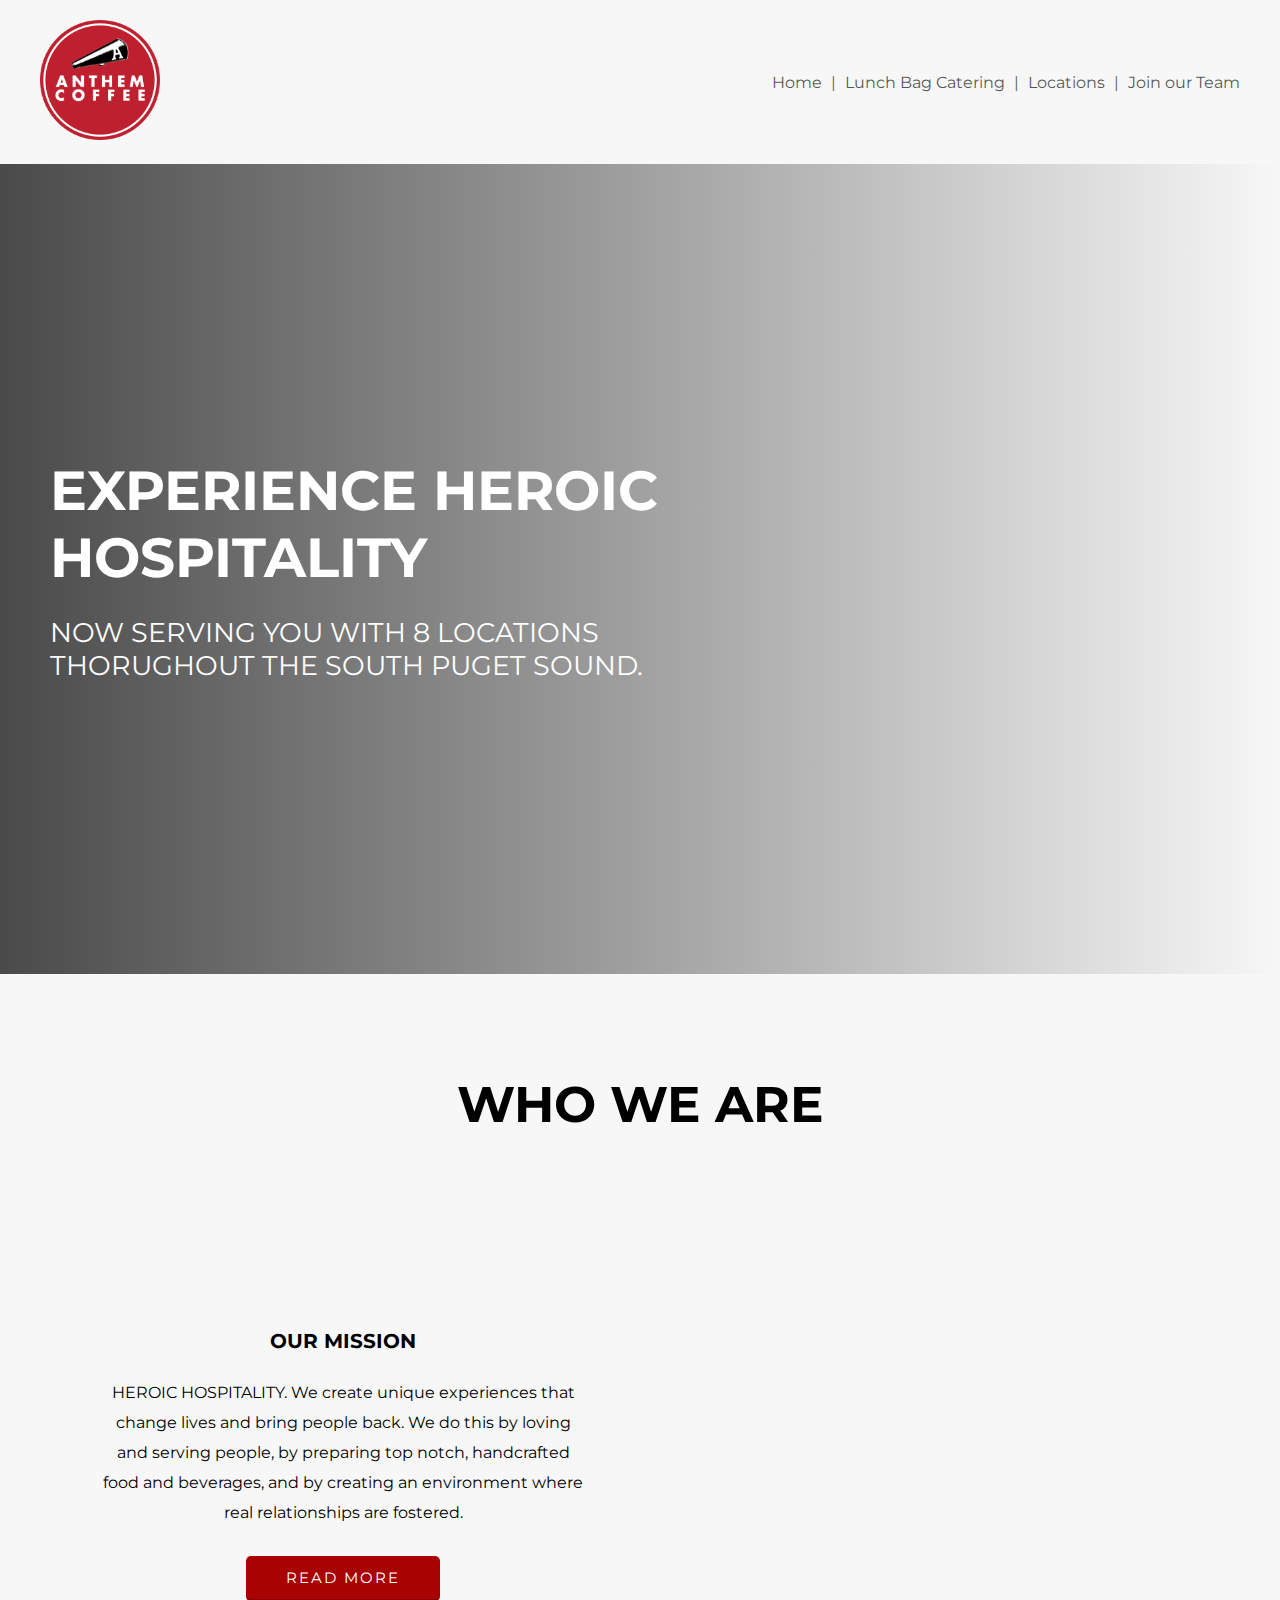
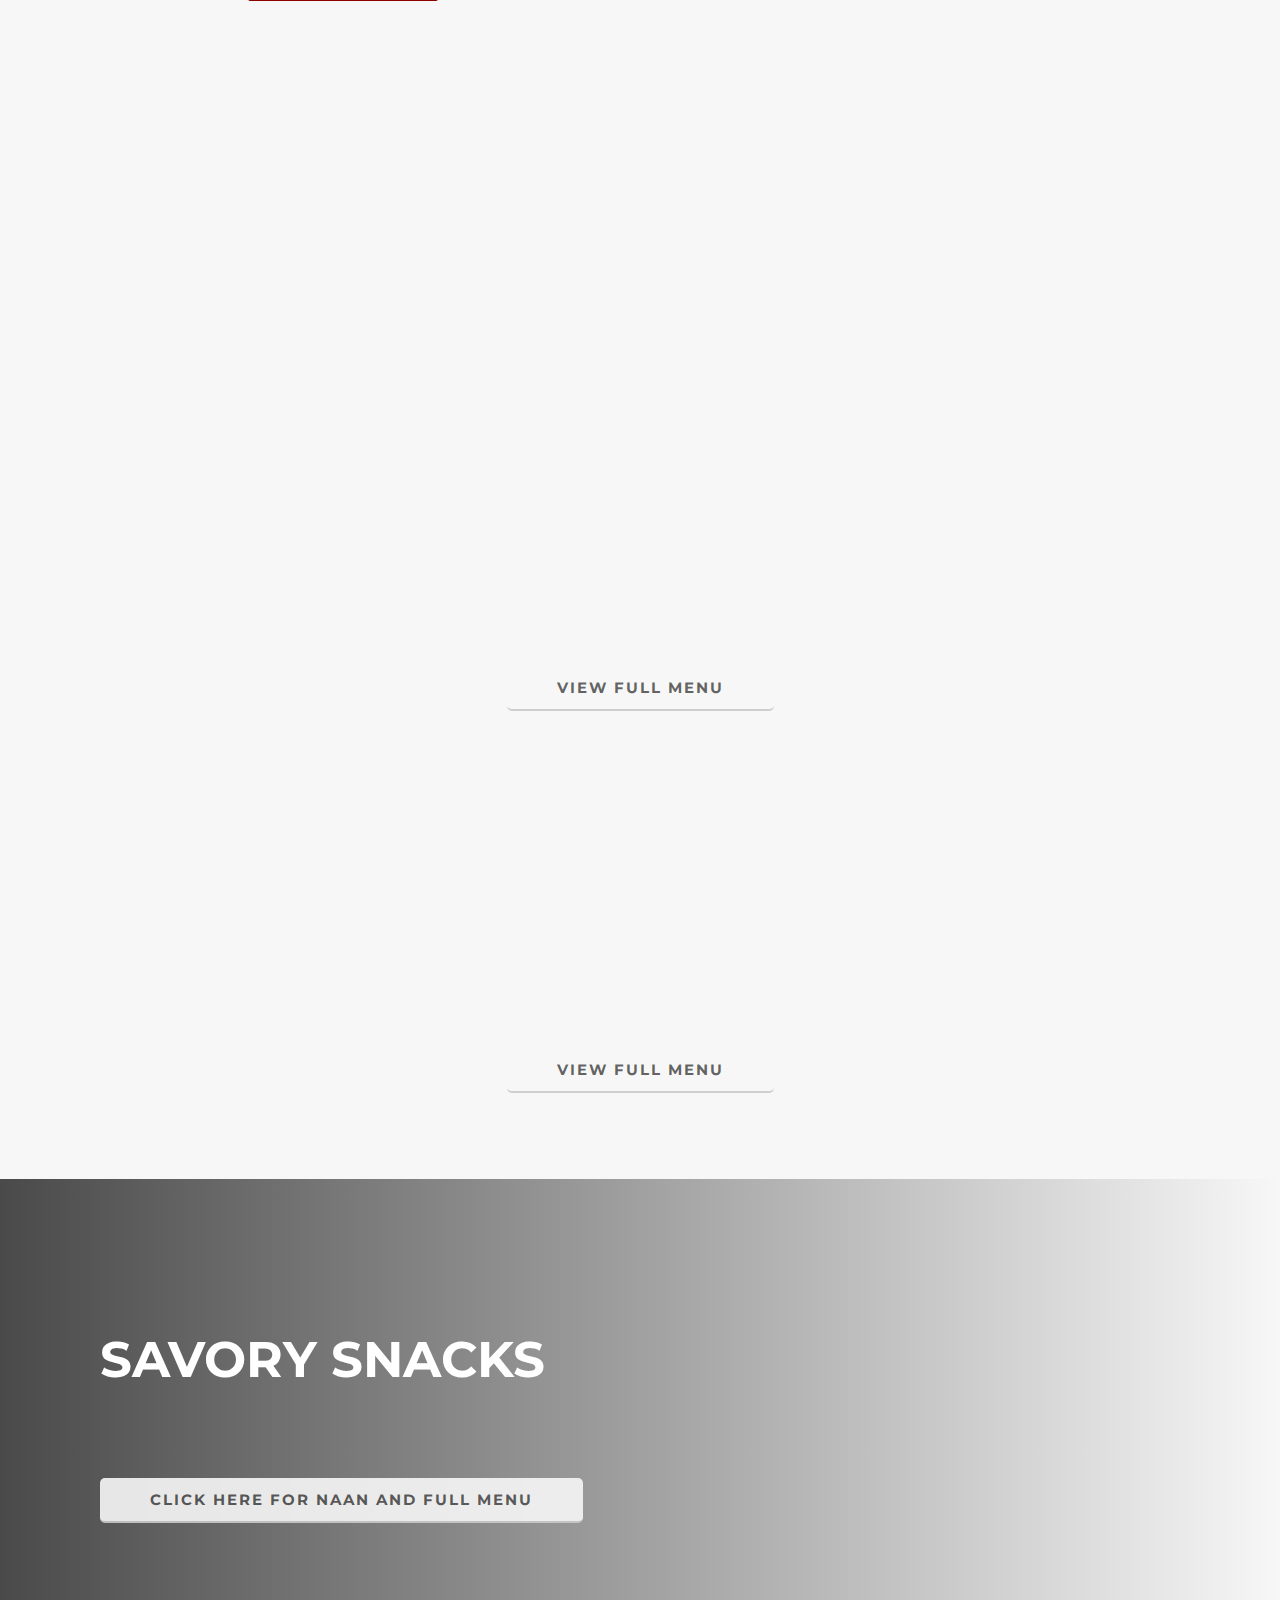
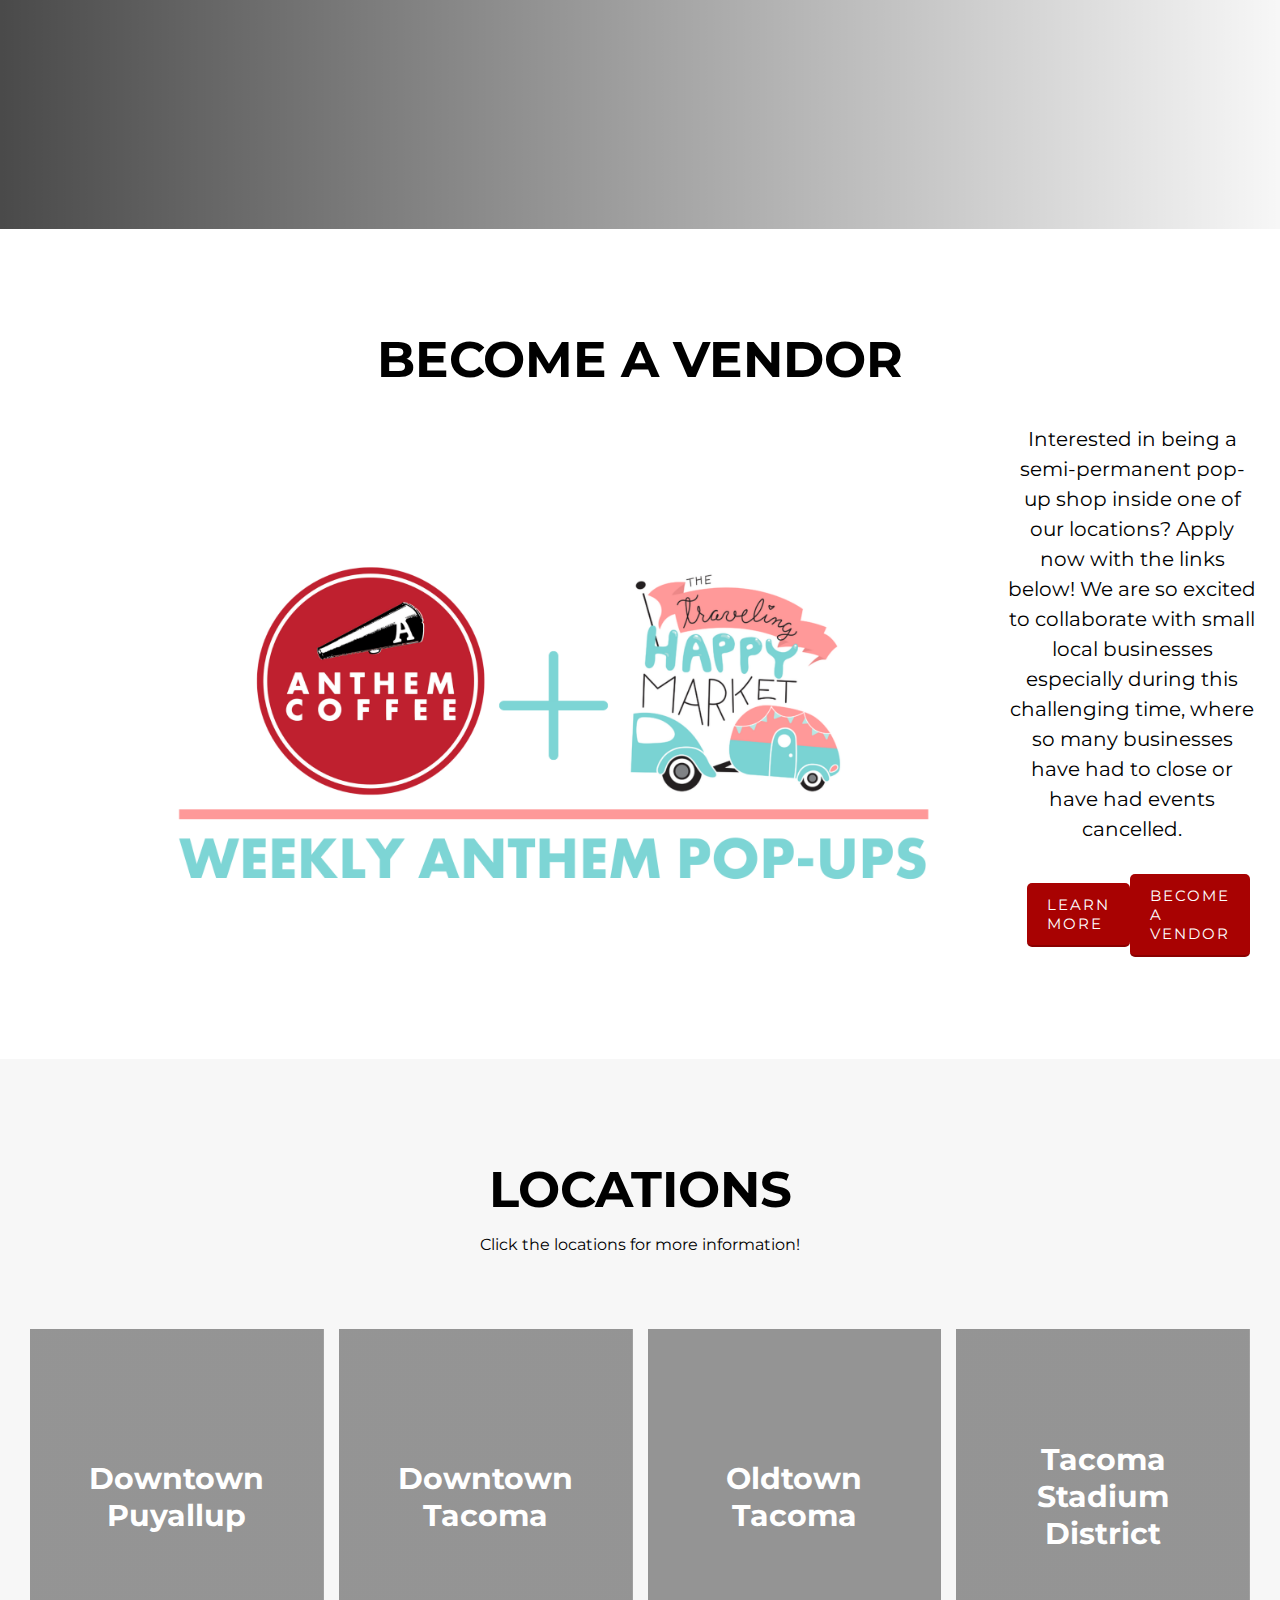
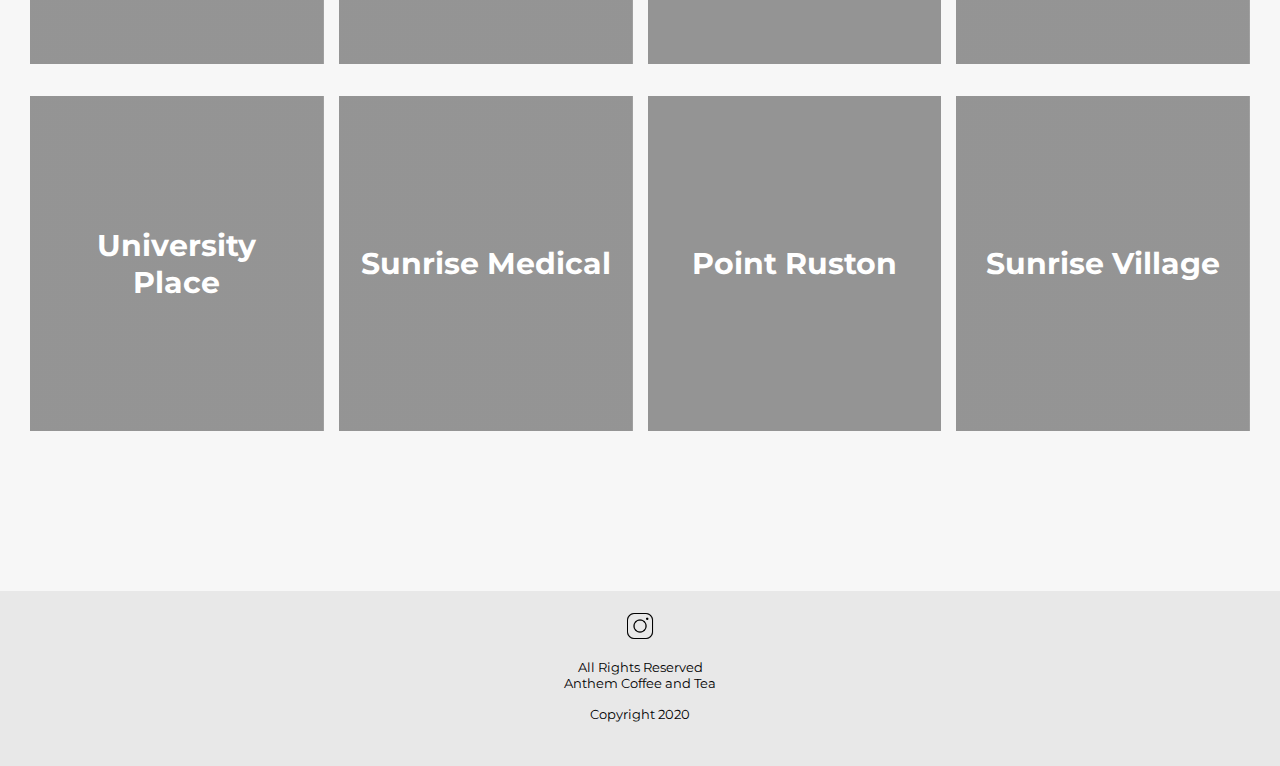
<file: index.html>
<!DOCTYPE html>
<html>
    <head>
        <title>Anthem Redesign</title>
        <link rel="stylesheet" type="text/css" href="style.css" />
        <link href="https://fonts.googleapis.com/css2?family=Montserrat:wght@400;700;900&display=swap" rel="stylesheet">
        <meta name="viewport" content="width=device-width, initial-scale=1.0;">
    </head>
    <body>
        <section class="heading">
            <a href="#"><img class="logo" src="images/ANTHEM+LOGO.png" alt="Anthem Logo"></a>
            <div class="navbar">
                <a class="navlink" href="#">Home <span class="navDiv">|</span></a>
                <a class="navlink" href="https://myanthemcoffee.com/lunch-bag-catering">Lunch Bag Catering <span class="navDiv">|</span></a>
                <a class="navlink" href="https://myanthemcoffee.com/locations">Locations <span class="navDiv">|</span></a>
                <a class="navlink" href="https://myanthemcoffee.com/join-our-team">Join our Team</a>
            </div>
        </section>
        <section class="hero">
            <h1 class="heroTitle">Experience Heroic Hospitality</h1>
            <h3 class="heroSubtitle">Now serving you with 8 locations thorughout
                the south puget sound. </h3>
        </section>
        <section class="whoWeAre">
            <h2 class="sectionTitle">Who We Are</h2>
            <div class="missionFlex">
                <div class="ourMission">
                    <h3 class="missionTitle">Our Mission</h3>
                    <p class="missionText"><span class="missionUpper">Heroic Hospitality.</span>
                    We create unique experiences that change lives and bring people back.  
                    We do this by loving and serving people, by preparing top notch, 
                    handcrafted food and beverages, and by creating an environment where 
                    real relationships are fostered.</p>
                    <a class="readMore" href="#">Read More</a>
                </div>
                <iframe src="https://www.youtube.com/embed/GJEns7kr02Y" 
                frameborder="0" allow="accelerometer; autoplay; clipboard-write; encrypted-media; 
                gyroscope; picture-in-picture" allowfullscreen></iframe>
            </div>
        </section>
        <section class="drinkMenu">
            <h2 class="sectionTitle coffee">Coffee Favorites</h2>
            <div class="drinkContent">
                <div class="drinkGrid coffeeGrid">
                    <div class="drinkItem">
                        <h4 class="drinkName">Americano</h4>
                        <p class="drinkDesc">espresso + hot water</p>
                    </div>
                    <div class="drinkItem">
                        <h4 class="drinkName">Dirty Chai</h4>
                        <p class="drinkDesc">vanilla or spicy chai + espresso + steamed milk</p>
                    </div>
                    <div class="drinkItem">
                        <h4 class="drinkName">Grown-ups Chocolate Milk (marbled cold brew)</h4>
                        <p class="drinkDesc">dark + white chocolate + Paradox Cold Brew</p>
                    </div>
                    <div class="drinkItem">
                        <h4 class="drinkName">BLACK & WHITE MOCHA</h4>
                        <p class="drinkDesc">dark + white chocolate + espresso + steamed milk</p>
                    </div>
                    <div class="drinkItem">
                        <h4 class="drinkName">CARAMEL MACCHIATO</h4>
                        <p class="drinkDesc">steamed milk + vanilla marked by espresso + caramel</p>
                    </div>
                    <div class="drinkItem">
                        <h4 class="drinkName">FEATURED FRAPPE</h4>
                        <p class="drinkDesc">espresso + ice cream base + choice of flavor</p>
                    </div>
                </div>
                <a class="menuButton" src="#">View Full Menu</a>
            </div>
            <h2 class="sectionTitle espresso">Espresso Classics</h2>
            <div class="drinkContent">
                <div class="drinkGrid drinkGridEspresso">
                    <div class="drinkItem">
                        <h4 class="drinkName">AFFOGATO</h4>
                        <p class="drinkDesc">espresso poured over ice cream</p>
                    </div>
                    <div class="drinkItem">
                        <h4 class="drinkName">CON PANNA (SOLO or DOPPIO)</h4>
                        <p class="drinkDesc">single or double espresso with whipped cream</p>
                    </div>
                    <div class="drinkItem">
                        <h4 class="drinkName">SHAKARATO</h4>
                        <p class="drinkDesc">despresso + sugar + cream, shaken over ice</p>
                    </div>
                    <div class="drinkItem">
                        <h4 class="drinkName">CUBAN ESPRESSO (SOLO or DOPPIO)</h4>
                        <p class="drinkDesc">espresso extracted through brown sugar</p>
                    </div>
                    <div class="drinkItem">
                        <h4 class="drinkName">FLAT WHITE</h4>
                        <p class="drinkDesc">1/3 espresso + 2/3 milk micro foam</p>
                    </div>
                    <div class="drinkItem pushButton">
                        <h4 class="drinkName">CAPPUCCINO</h4>
                        <p class="drinkDesc">1/3 espresso + 1/3 steamed milk + 1/3 foam</p>
                    </div>
                </div>
                <a class="menuButton" src="#">View Full Menu</a>
            </div>
        </section>
        <section class="foodMenu">
            <h2 class="sectionTitle eats">Savory Snacks</h2>
            <div class="eatsButton">
                <a class="foodButton" src="https://myanthemcoffee.com/naan-pizza">Click here for Naan and Full Menu</a>
            </div>
        </section>
        <section class="vendor">
            <h2 class="sectionTitle">Become a Vendor</h2>
            <div class="vendorContent">
                <img class="vendorImage" src="images/WEEKLY+ANTHEM+POP-UPS+(1).png" alt="Anthem and Vendor Collab">
                <div class="vendorText">
                    <p class="vendorBodyText">Interested in being a semi-permanent pop-up shop inside
                        one of our locations? Apply now with the links below! We are so excited to collaborate 
                        with small local businesses especially during this challenging time, where so many businesses 
                        have had to close or have had events cancelled.
                    </p>
                    <div class="vendorButtons">
                        <a class="vButton" src="https://www.thetravelinghappymarket.com/calendar" target="_blank">Learn More</a>
                        <a class="vButton" src="https://www.thetravelinghappymarket.com/anthem-coffee-pop-up-market" target="_blank">Become a Vendor</a>
                    </div>
                </div>
            </div>
        </section>
        <section class="locations">
            <h2 class="sectionTitle">Locations</h2>
            <p class="locationsSubtext">Click the locations for more information!</p>
            <div class="locationsGrid">
                <a href="https://www.facebook.com/anthemcoffeepuyallup/" target="_blank">
                <div class="locationItem locOne">
                    <div class="gridFlex">
                        <h2 class="locationName">Downtown Puyallup</h2>
                        <!-- <p class="address">210 W Pioneer, Puyallup, WA</p>
                        <p class="weekdays">6am-7pm Weekdays</p>
                        <p class="weekends">7am-7pm Weekends</p> -->
                    </div>
                </div></a>
                <a href="https://www.facebook.com/anthemcoffeetacoma/" target="_blank">
                <div class="locationItem locTwo">
                    <div class="gridFlex">
                        <h2 class="locationName">Downtown Tacoma</h2>
                        <!-- <p class="address">1911 Pacific Avenue, Tacoma, WA</p>
                        <p class="weekdays">7am-4pm Weekdays</p>
                        <p class="weekends">8am-4pm Weekends</p> -->
                    </div>
                </div></a>
                <a href="https://www.facebook.com/anthemcoffeeoldtown/" target="_blank">
                <div class="locationItem locThree">
                    <div class="gridFlex">
                        <h2 class="locationName">Oldtown Tacoma</h2>
                        <!-- <p class="address">2312 N 30th St, Tacoma, WA</p>
                        <p class="weekdays">6am-6pm Weekdays</p>
                        <p class="weekends">7am-5pm Weekends</p> -->
                    </div>
                </div></a>
                 <a href="https://www.facebook.com/stadiumanthemcoffee/" target="_blank">
                <div class="locationItem locFour">
                    <div class="gridFlex">
                        <h2 class="locationName">Tacoma Stadium District</h2>
                        <!-- <p class="address">102 N. G St, Tacoma, WA</p>
                        <p class="daily">7am-4pm Daily</p> -->
                    </div>
                </div></a>
                <a href="https://www.facebook.com/anthemcoffeeup/" target="_blank">
                <div class="locationItem locFive">
                    <div class="gridFlex">
                        <h2 class="locationName">University Place</h2>
                        <!-- <p class="address">3609 Market Pl W, University Place, WA</p>
                        <p class="daily">7am-2pm Daily</p> -->
                    </div>
                </div></a>
                <a href="https://www.facebook.com/anthemsunrisemedical/" target="_blank">
                <div class="locationItem locSix">
                    <div class="gridFlex">
                        <h2 class="locationName">Sunrise Medical</h2>
                        <!-- <p class="address">11102 Sunrise Blv E #111, Puyallup, WA</p>
                        <p class="weekdays">7am-4pm Weekdays</p>
                        <p class="weekends">8am-1pm Saturday</p>
                        <p class="sunday">Sunday Closed</p> -->
                    </div>
                </div></a>
                <a href="https://www.facebook.com/anthemcoffeepointruston/" target="_blank">
                <div class="locationItem locSeven">
                    <div class="gridFlex">
                        <h2 class="locationName">Point Ruston</h2>
                        <!-- <p class="address">5005 Main St #105, Tacoma, WA</p>
                        <p class="weekdays">7am-5pm Mon-Thur</p>
                        <p class="weekends">7am-7pm Fri-Sun</p> -->
                    </div>
                </div></a>
                <a href="https://www.facebook.com/anthemsunrisevillage/" target="_blank">
                <div class="locationItem locEight">
                    <div class="gridFlex">
                        <h2 class="locationName">Sunrise Village</h2>
                        <!-- <p class="address">156th Street East, Puyallup, WA</p>
                        <p class="weekdays">6am-7pm Weekdays</p>
                        <p class="weekends">7am-7pm Weekends</p> -->
                    </div>
                </div></a>
            </div>
        </section>
        <footer>

            
            <a class="instaLogo" href="https://www.instagram.com/anthemcoffeeschool/" target="_blank">
            <img alt="instagram logo" class="insta" src="images/icons8-instagram-100.png"></a>
            <p class="footerText1">All Rights Reserved</p>
            <p class="footerText">Anthem Coffee and Tea</p>
            <p class="footerText copyright">Copyright 2020</p>
        </footer>
    </body>
</html>
</file>
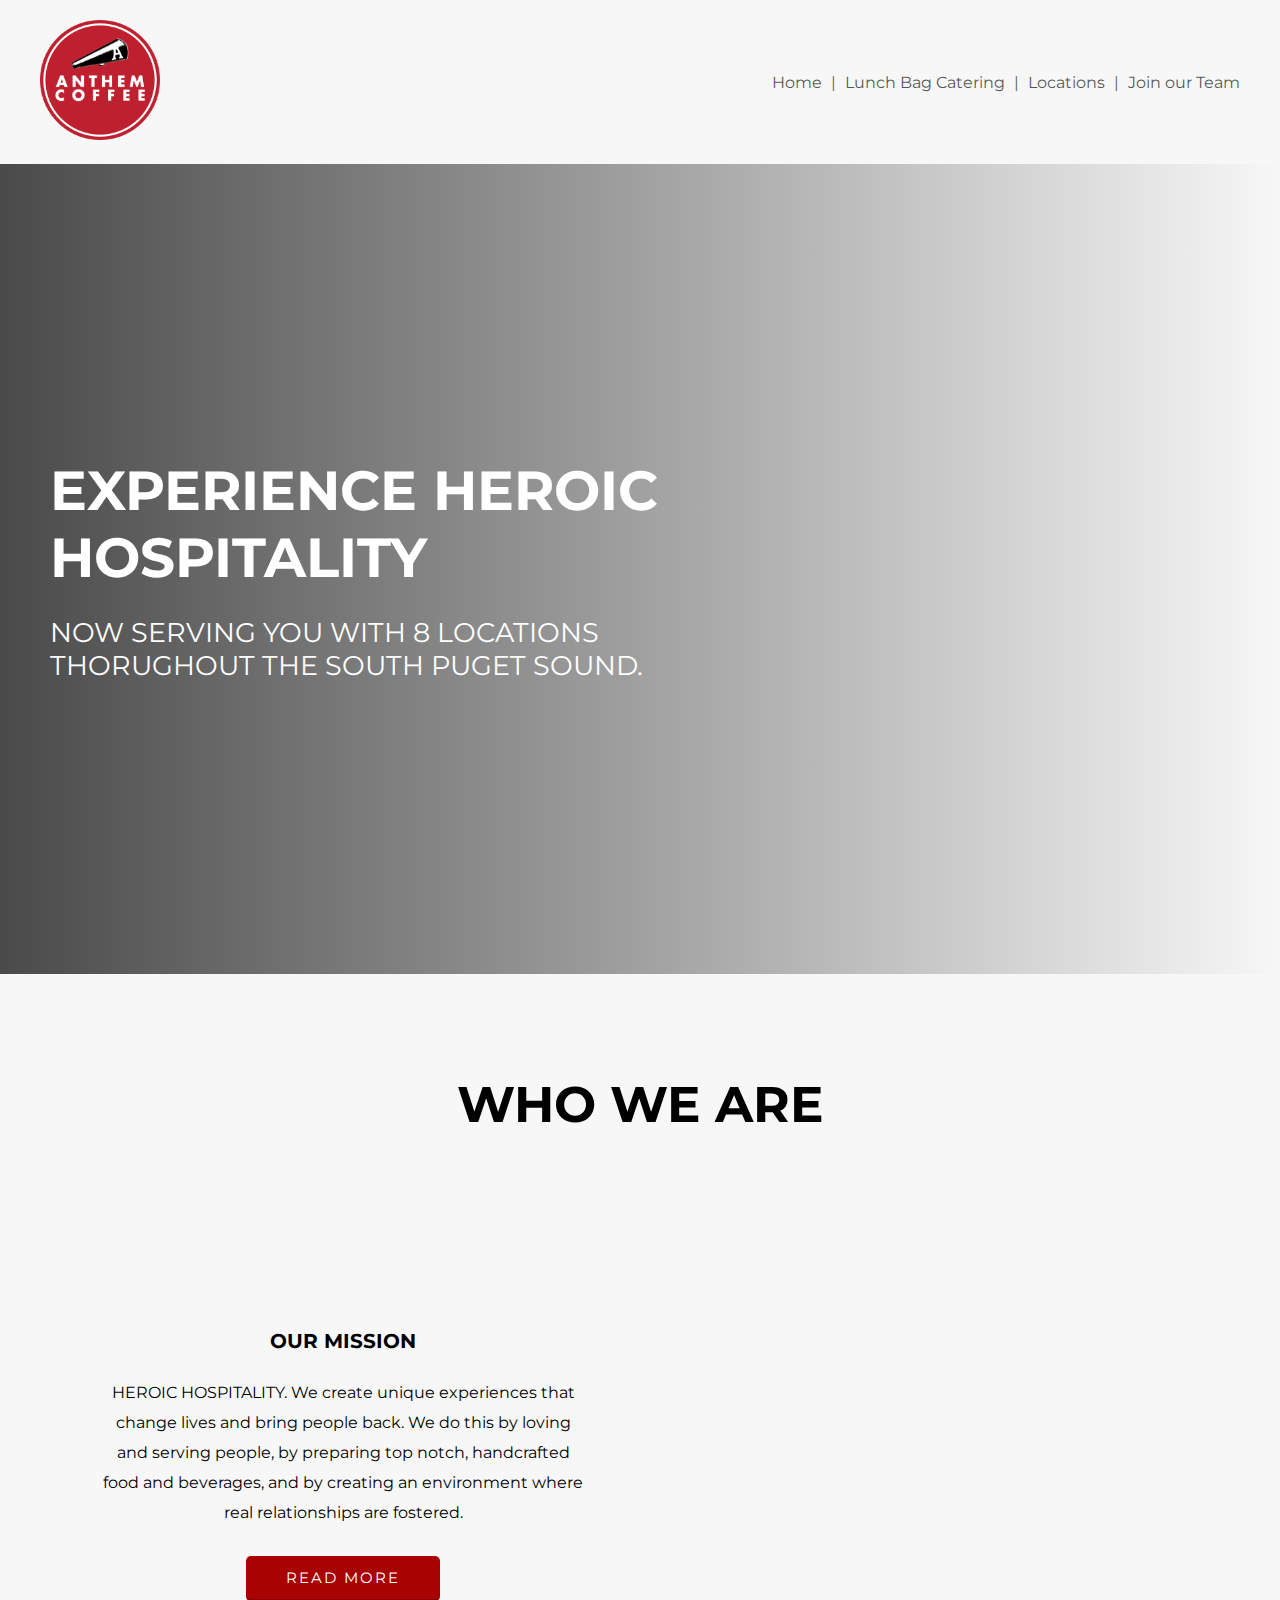
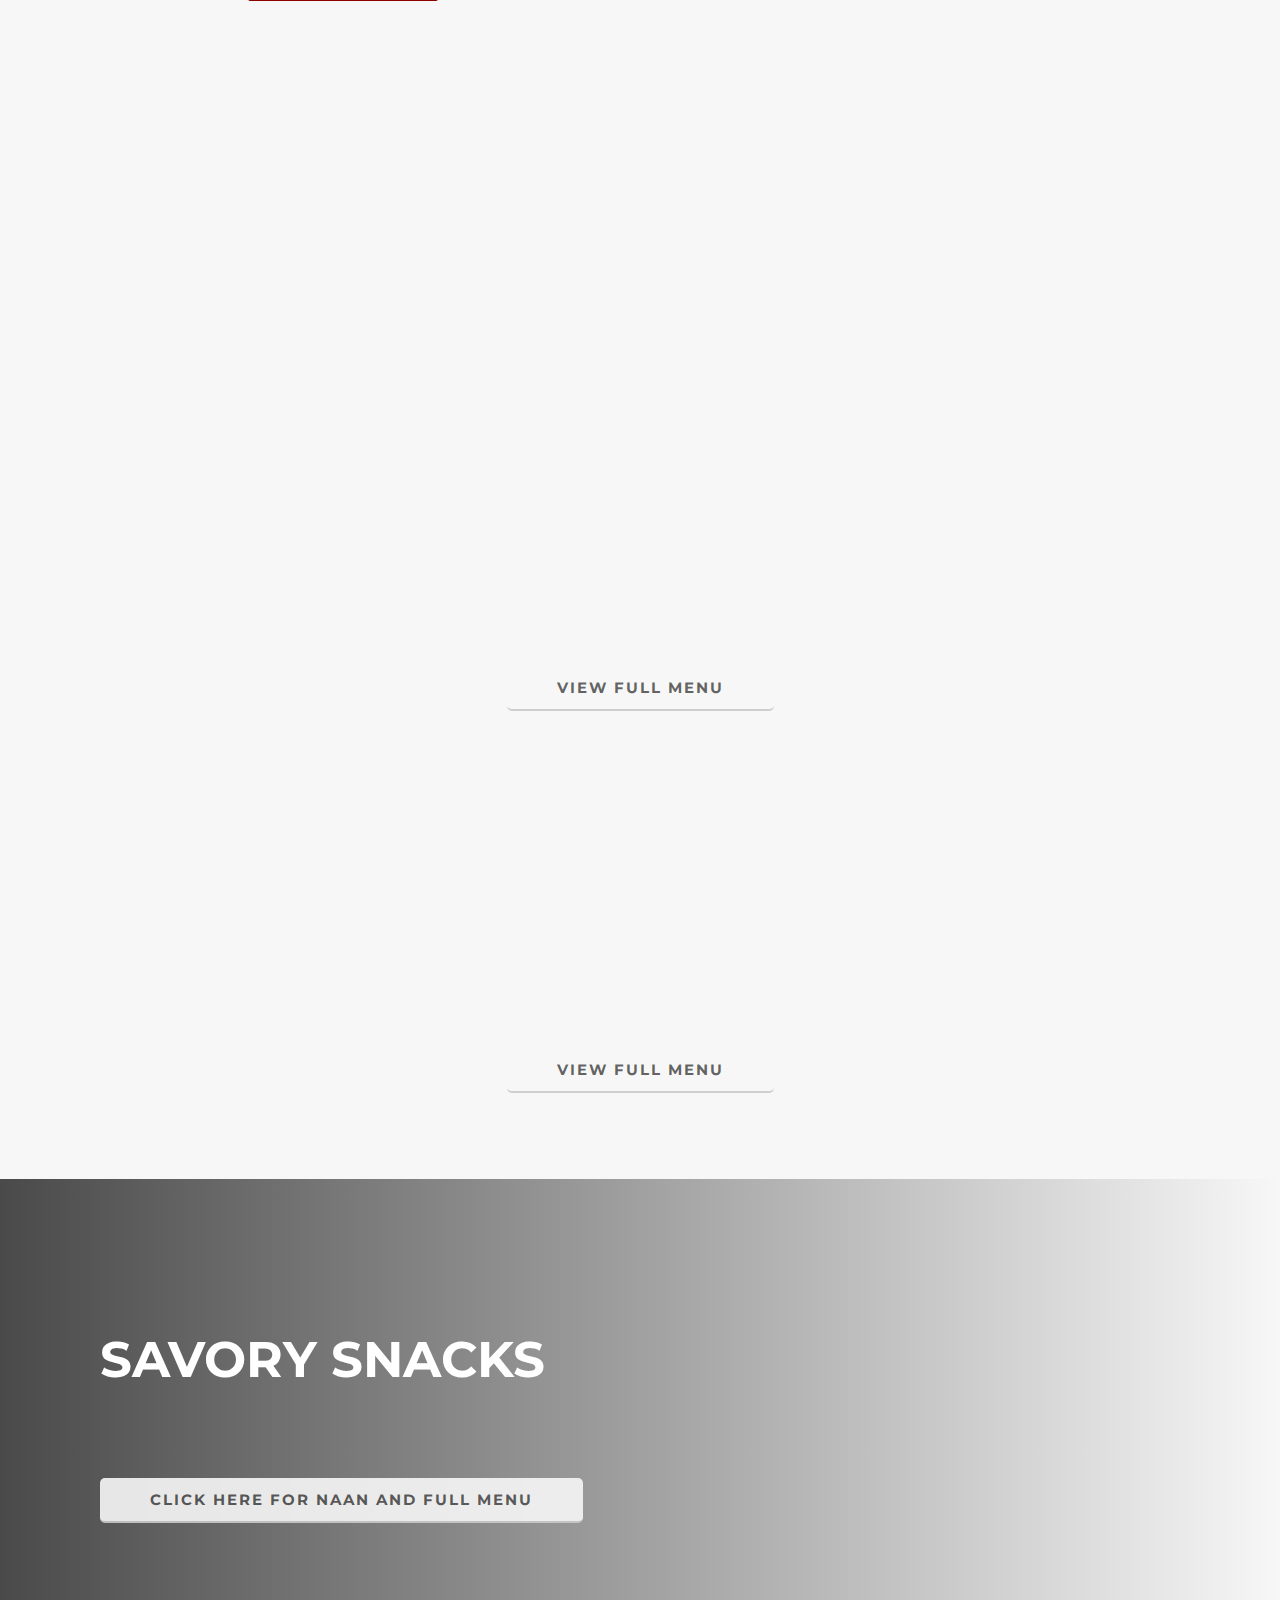
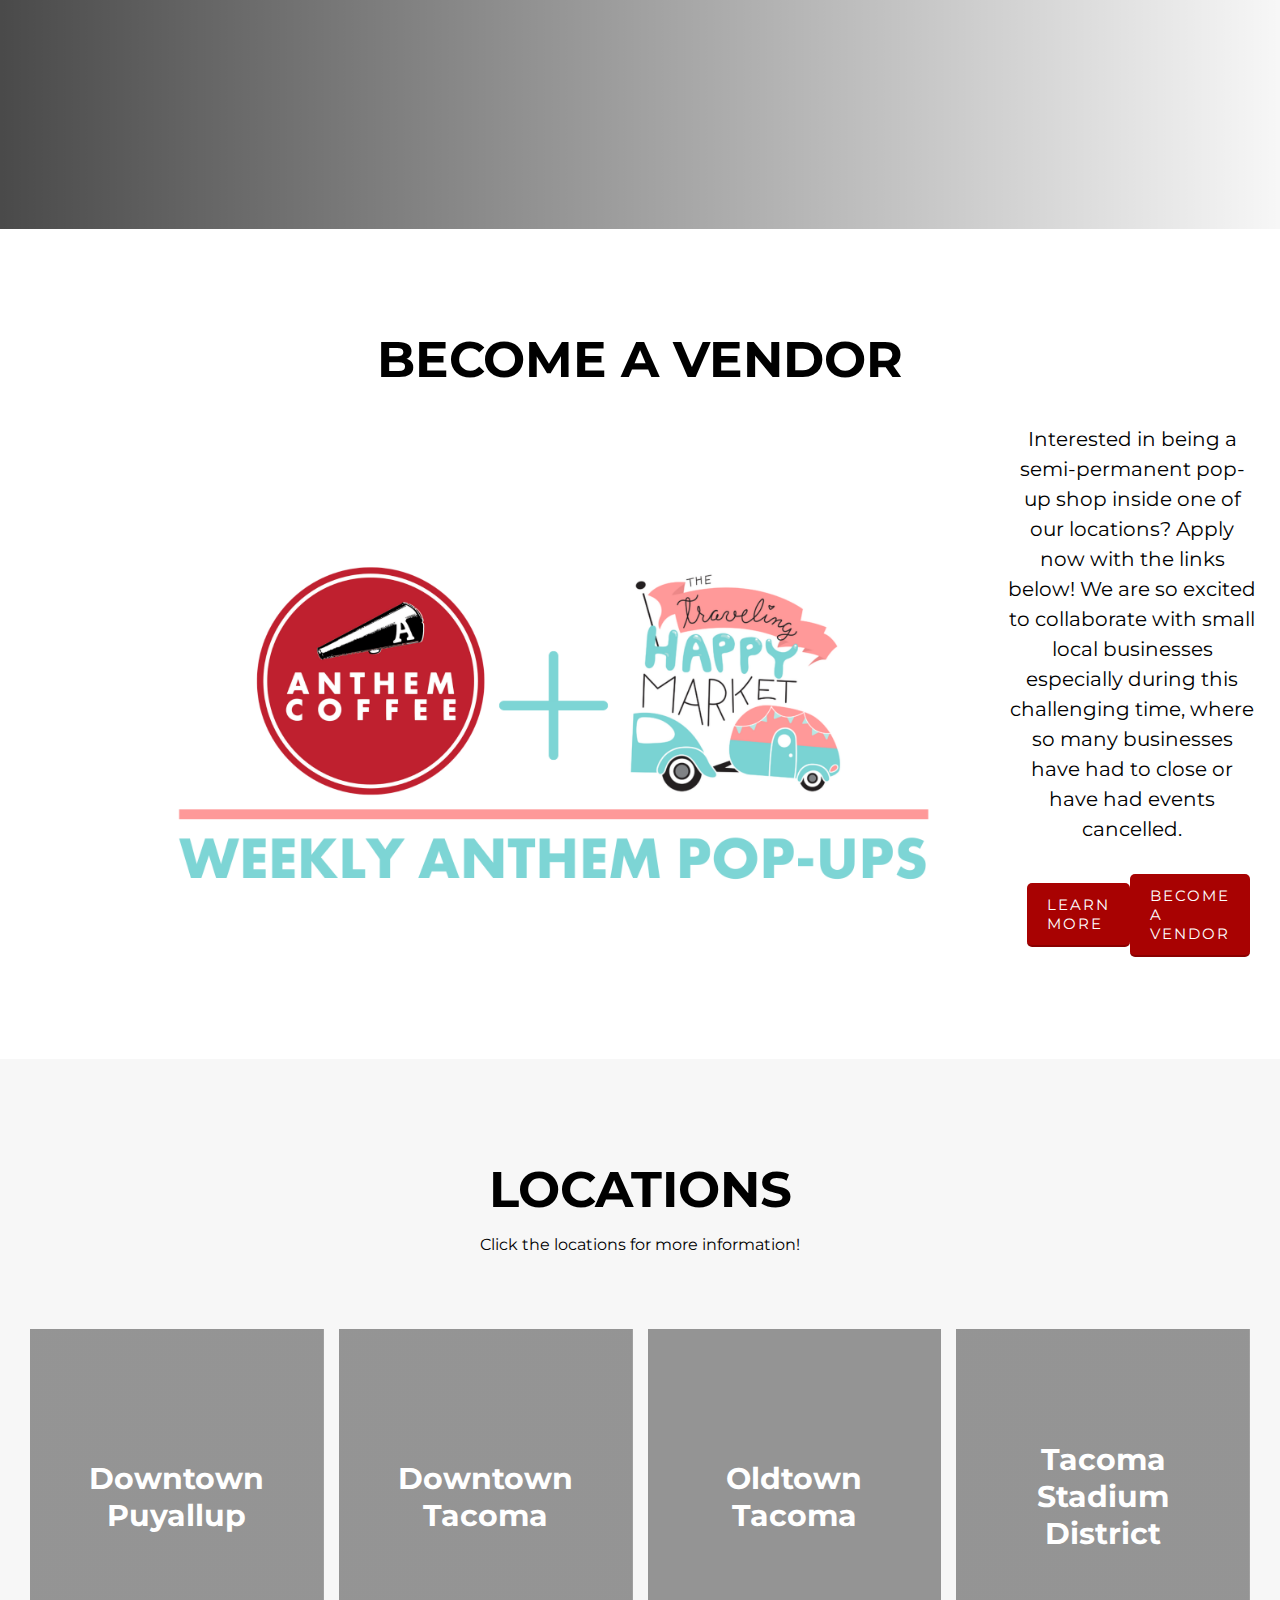
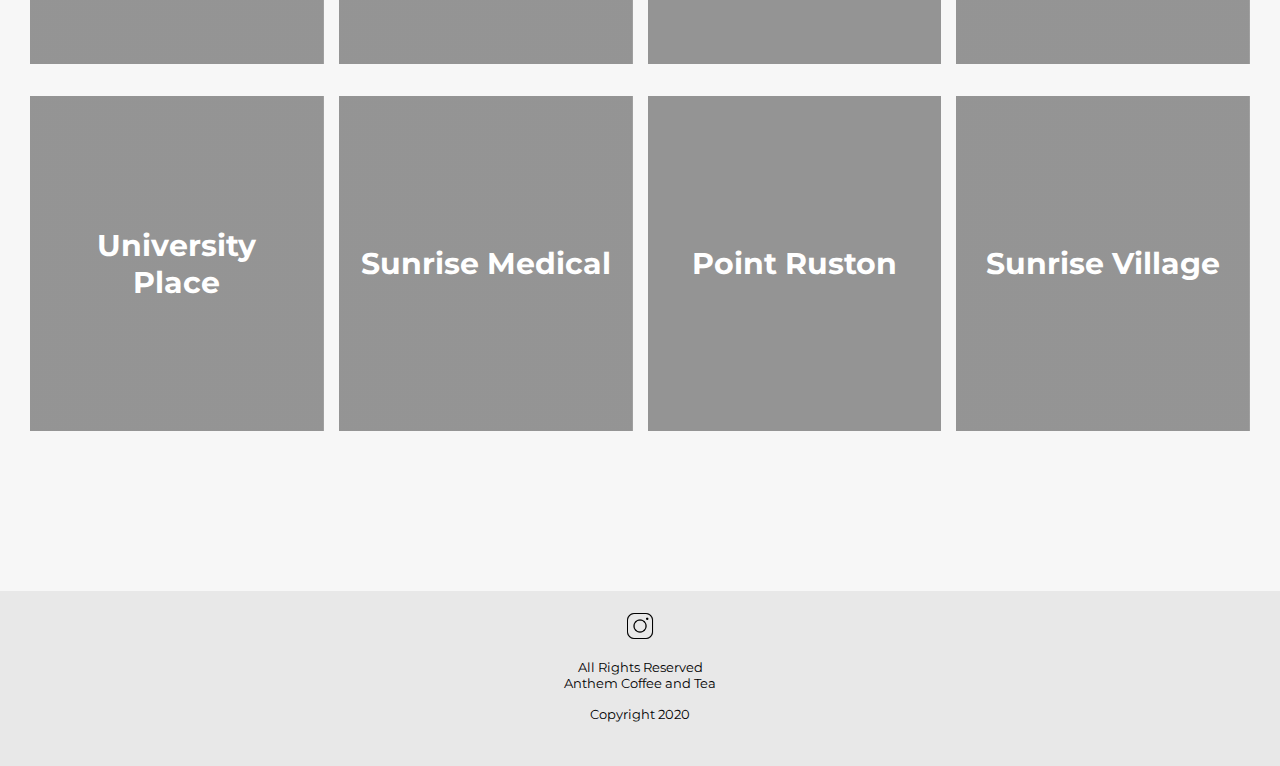
<file: home.html>
<!DOCTYPE html>
<html>
    <head>
        <title>Anthem Redesign</title>
        <link rel="stylesheet" type="text/css" href="style.css" />
        <link href="https://fonts.googleapis.com/css2?family=Montserrat:wght@400;700;900&display=swap" rel="stylesheet">
        <meta name="viewport" content="width=device-width, initial-scale=1.0;">
    </head>
    <body>
        <section class="heading">
            <a href="#"><img class="logo" src="images/ANTHEM+LOGO.png" alt="Anthem Logo"></a>
            <div class="navbar">
                <a class="navlink" href="#">Home <span class="navDiv">|</span></a>
                <a class="navlink" href="https://myanthemcoffee.com/lunch-bag-catering">Lunch Bag Catering <span class="navDiv">|</span></a>
                <a class="navlink" href="https://myanthemcoffee.com/locations">Locations <span class="navDiv">|</span></a>
                <a class="navlink" href="https://myanthemcoffee.com/join-our-team">Join our Team</a>
            </div>
        </section>
        <section class="hero">
            <h1 class="heroTitle">Experience Heroic Hospitality</h1>
            <h3 class="heroSubtitle">Now serving you with 8 locations thorughout
                the south puget sound. </h3>
        </section>
        <section class="whoWeAre">
            <h2 class="sectionTitle">Who We Are</h2>
            <div class="missionFlex">
                <div class="ourMission">
                    <h3 class="missionTitle">Our Mission</h3>
                    <p class="missionText"><span class="missionUpper">Heroic Hospitality.</span>
                    We create unique experiences that change lives and bring people back.  
                    We do this by loving and serving people, by preparing top notch, 
                    handcrafted food and beverages, and by creating an environment where 
                    real relationships are fostered.</p>
                    <a class="readMore" href="#">Read More</a>
                </div>
                <iframe src="https://www.youtube.com/embed/GJEns7kr02Y" 
                frameborder="0" allow="accelerometer; autoplay; clipboard-write; encrypted-media; 
                gyroscope; picture-in-picture" allowfullscreen></iframe>
            </div>
        </section>
        <section class="drinkMenu">
            <h2 class="sectionTitle coffee">Coffee Favorites</h2>
            <div class="drinkContent">
                <div class="drinkGrid coffeeGrid">
                    <div class="drinkItem">
                        <h4 class="drinkName">Americano</h4>
                        <p class="drinkDesc">espresso + hot water</p>
                    </div>
                    <div class="drinkItem">
                        <h4 class="drinkName">Dirty Chai</h4>
                        <p class="drinkDesc">vanilla or spicy chai + espresso + steamed milk</p>
                    </div>
                    <div class="drinkItem">
                        <h4 class="drinkName">Grown-ups Chocolate Milk (marbled cold brew)</h4>
                        <p class="drinkDesc">dark + white chocolate + Paradox Cold Brew</p>
                    </div>
                    <div class="drinkItem">
                        <h4 class="drinkName">BLACK & WHITE MOCHA</h4>
                        <p class="drinkDesc">dark + white chocolate + espresso + steamed milk</p>
                    </div>
                    <div class="drinkItem">
                        <h4 class="drinkName">CARAMEL MACCHIATO</h4>
                        <p class="drinkDesc">steamed milk + vanilla marked by espresso + caramel</p>
                    </div>
                    <div class="drinkItem">
                        <h4 class="drinkName">FEATURED FRAPPE</h4>
                        <p class="drinkDesc">espresso + ice cream base + choice of flavor</p>
                    </div>
                </div>
                <a class="menuButton" src="#">View Full Menu</a>
            </div>
            <h2 class="sectionTitle espresso">Espresso Classics</h2>
            <div class="drinkContent">
                <div class="drinkGrid drinkGridEspresso">
                    <div class="drinkItem">
                        <h4 class="drinkName">AFFOGATO</h4>
                        <p class="drinkDesc">espresso poured over ice cream</p>
                    </div>
                    <div class="drinkItem">
                        <h4 class="drinkName">CON PANNA (SOLO or DOPPIO)</h4>
                        <p class="drinkDesc">single or double espresso with whipped cream</p>
                    </div>
                    <div class="drinkItem">
                        <h4 class="drinkName">SHAKARATO</h4>
                        <p class="drinkDesc">despresso + sugar + cream, shaken over ice</p>
                    </div>
                    <div class="drinkItem">
                        <h4 class="drinkName">CUBAN ESPRESSO (SOLO or DOPPIO)</h4>
                        <p class="drinkDesc">espresso extracted through brown sugar</p>
                    </div>
                    <div class="drinkItem">
                        <h4 class="drinkName">FLAT WHITE</h4>
                        <p class="drinkDesc">1/3 espresso + 2/3 milk micro foam</p>
                    </div>
                    <div class="drinkItem pushButton">
                        <h4 class="drinkName">CAPPUCCINO</h4>
                        <p class="drinkDesc">1/3 espresso + 1/3 steamed milk + 1/3 foam</p>
                    </div>
                </div>
                <a class="menuButton" src="#">View Full Menu</a>
            </div>
        </section>
        <section class="foodMenu">
            <h2 class="sectionTitle eats">Savory Snacks</h2>
            <div class="eatsButton">
                <a class="foodButton" src="https://myanthemcoffee.com/naan-pizza">Click here for Naan and Full Menu</a>
            </div>
        </section>
        <section class="vendor">
            <h2 class="sectionTitle">Become a Vendor</h2>
            <div class="vendorContent">
                <img class="vendorImage" src="images/WEEKLY+ANTHEM+POP-UPS+(1).png" alt="Anthem and Vendor Collab">
                <div class="vendorText">
                    <p class="vendorBodyText">Interested in being a semi-permanent pop-up shop inside
                        one of our locations? Apply now with the links below! We are so excited to collaborate 
                        with small local businesses especially during this challenging time, where so many businesses 
                        have had to close or have had events cancelled.
                    </p>
                    <div class="vendorButtons">
                        <a class="vButton" src="https://www.thetravelinghappymarket.com/calendar" target="_blank">Learn More</a>
                        <a class="vButton" src="https://www.thetravelinghappymarket.com/anthem-coffee-pop-up-market" target="_blank">Become a Vendor</a>
                    </div>
                </div>
            </div>
        </section>
        <section class="locations">
            <h2 class="sectionTitle">Locations</h2>
            <p class="locationsSubtext">Click the locations for more information!</p>
            <div class="locationsGrid">
                <a href="https://www.facebook.com/anthemcoffeepuyallup/" target="_blank">
                <div class="locationItem locOne">
                    <div class="gridFlex">
                        <h2 class="locationName">Downtown Puyallup</h2>
                        <!-- <p class="address">210 W Pioneer, Puyallup, WA</p>
                        <p class="weekdays">6am-7pm Weekdays</p>
                        <p class="weekends">7am-7pm Weekends</p> -->
                    </div>
                </div></a>
                <a href="https://www.facebook.com/anthemcoffeetacoma/" target="_blank">
                <div class="locationItem locTwo">
                    <div class="gridFlex">
                        <h2 class="locationName">Downtown Tacoma</h2>
                        <!-- <p class="address">1911 Pacific Avenue, Tacoma, WA</p>
                        <p class="weekdays">7am-4pm Weekdays</p>
                        <p class="weekends">8am-4pm Weekends</p> -->
                    </div>
                </div></a>
                <a href="https://www.facebook.com/anthemcoffeeoldtown/" target="_blank">
                <div class="locationItem locThree">
                    <div class="gridFlex">
                        <h2 class="locationName">Oldtown Tacoma</h2>
                        <!-- <p class="address">2312 N 30th St, Tacoma, WA</p>
                        <p class="weekdays">6am-6pm Weekdays</p>
                        <p class="weekends">7am-5pm Weekends</p> -->
                    </div>
                </div></a>
                 <a href="https://www.facebook.com/stadiumanthemcoffee/" target="_blank">
                <div class="locationItem locFour">
                    <div class="gridFlex">
                        <h2 class="locationName">Tacoma Stadium District</h2>
                        <!-- <p class="address">102 N. G St, Tacoma, WA</p>
                        <p class="daily">7am-4pm Daily</p> -->
                    </div>
                </div></a>
                <a href="https://www.facebook.com/anthemcoffeeup/" target="_blank">
                <div class="locationItem locFive">
                    <div class="gridFlex">
                        <h2 class="locationName">University Place</h2>
                        <!-- <p class="address">3609 Market Pl W, University Place, WA</p>
                        <p class="daily">7am-2pm Daily</p> -->
                    </div>
                </div></a>
                <a href="https://www.facebook.com/anthemsunrisemedical/" target="_blank">
                <div class="locationItem locSix">
                    <div class="gridFlex">
                        <h2 class="locationName">Sunrise Medical</h2>
                        <!-- <p class="address">11102 Sunrise Blv E #111, Puyallup, WA</p>
                        <p class="weekdays">7am-4pm Weekdays</p>
                        <p class="weekends">8am-1pm Saturday</p>
                        <p class="sunday">Sunday Closed</p> -->
                    </div>
                </div></a>
                <a href="https://www.facebook.com/anthemcoffeepointruston/" target="_blank">
                <div class="locationItem locSeven">
                    <div class="gridFlex">
                        <h2 class="locationName">Point Ruston</h2>
                        <!-- <p class="address">5005 Main St #105, Tacoma, WA</p>
                        <p class="weekdays">7am-5pm Mon-Thur</p>
                        <p class="weekends">7am-7pm Fri-Sun</p> -->
                    </div>
                </div></a>
                <a href="https://www.facebook.com/anthemsunrisevillage/" target="_blank">
                <div class="locationItem locEight">
                    <div class="gridFlex">
                        <h2 class="locationName">Sunrise Village</h2>
                        <!-- <p class="address">156th Street East, Puyallup, WA</p>
                        <p class="weekdays">6am-7pm Weekdays</p>
                        <p class="weekends">7am-7pm Weekends</p> -->
                    </div>
                </div></a>
            </div>
        </section>
        <footer>

            
            <a class="instaLogo" href="https://www.instagram.com/anthemcoffeeschool/" target="_blank">
            <img alt="instagram logo" class="insta" src="images/icons8-instagram-100.png"></a>
            <p class="footerText1">All Rights Reserved</p>
            <p class="footerText">Anthem Coffee and Tea</p>
            <p class="footerText copyright">Copyright 2020</p>
        </footer>
    </body>
</html>
</file>
<file: style.css>
* {
    margin: 0;
    font-family: 'Montserrat', sans-serif;
}
body {
    background-color: #f7f7f7;
}
a {
    text-decoration: none;
}
/*  HEADING AND NAV BAR */
.heading {
    display: flex;
    justify-content: space-between;
    align-items: center;
    padding: 20px 40px;
}
.logo {
    height: 120px;
}
.navlink {
    color: rgba(0, 0, 0, 0.68);
    transition: all 0.3s ease-in-out;
}
.navlink:hover {
    letter-spacing: 1px;
    color: #ba0404;
}
.navDiv {
    padding: 0 5px;
}

/* HERO SECTION */
.hero {
    height: 90vh;
    background: linear-gradient(to right, rgba(0, 0, 0, 0.7), rgba(0, 0, 0, 0)), 
        url("https://images.squarespace-cdn.com/content/v1/5951bac3197aea9d91c38204/1498584363982-F34IICSEC60FKI8T71KG/[base64]/IMG_0047.JPG?format=2500w");
    background-position: center center;
    background-size: cover;
    display: flex;
    justify-content: center;
    align-items: left;
    flex-direction: column;
}
.heroTitle, .heroSubtitle {
    color: white;
    padding-left: 50px;
    text-transform: uppercase;
    width: 60%;
}
.heroSubtitle {
    width: 50%;
}
.heroTitle {
    font-size: 55px;
    padding-bottom: 25px;
}
.heroSubtitle {
    font-size: 27px;
    font-weight: 400;
}
.whoWeAre, .drinkMenu, .foodMenu, .vendor {
    padding: 100px 100px;
}
.sectionTitle {
    text-transform: uppercase;
    font-size: 50px;
    text-align: center;
}

/* WHO WE ARE SECTION */
.whoWeAre {
    height: 80%;
}
.missionFlex {
    display: flex;
    justify-content: space-between;
    align-items: center;
    height: 70vh;
    /* margin: 50px; */
}
iframe {
    width: 45%;
    height: 400px;
}
.ourMission {
    width: 45%;
    text-align:center;
}
.missionUpper, .missionTitle {
    text-transform: uppercase;
}
.missionTitle {
    font-size: 20px;
    padding: 15px;
}
.missionText {
    line-height: 30px;
    padding: 10px 0 40px 0;
}
.readMore, .vButton {
    color: white;
    background-color: #a80202;
    padding: 12px 40px;
    font-size: 15px;
    letter-spacing: 2px;
    border-radius: 5px;
    border-bottom: 2px solid#8a0000;
    transition: background 0.3s ease-in-out;
    text-transform: uppercase;
    font-weight: 400;
}
.vButton {
    padding: 12px 20px;
}
.readMore:hover, .vButton:hover {
    background-color: #8a0000;
}

/* DRINK MENU SECTION */
.coffee{
    padding-bottom: 20px;
}
.espresso {
    padding: 80px 0 20px 0;
}
.drinkMenu {
    background: linear-gradient( rgba(0, 0, 0, 0.55), rgba(0, 0, 0, 0.55) ), url("https://images.squarespace-cdn.com/content/v1/5951bac3197aea9d91c38204/1498529993119-FY0IKHJHQ4S1GUL5QUKK/[base64]/IMG_0067.JPG?format=2500w");
    background-position: center center;
    background-size: cover;
    background-repeat: no-repeat;
    background-attachment: fixed;
    color: #f7f7f7;
    height: 95%;
}
.drinkGrid {
    display: grid;
    grid-template-columns: repeat(3, 1fr);
    grid-gap: 15px;
    padding-bottom: 15px;
    width: 100%;
}
.coffeeGrid {
    padding-bottom: 45px;
}
.drinkItem{
    display:flex;
    flex-direction: column;
    align-items: center;
}
.drinkName {
    text-transform: uppercase;
    width: 80%;
    font-size: 20px;
}
.drinkDesc {
    font-style: italic;
    width: 80%;
}
.drinkContent{
    text-align: center;
}
.menuButton, .foodButton {
    color: rgba(0, 0, 0, 0.68);
    background-color: #f7f7f7;
    padding: 12px 50px;
    font-size: 15px;
    letter-spacing: 2px;
    font-weight: 700;
    border-radius: 5px;
    border-bottom: 2px solid rgba(181, 178, 178, 0.68);;
    transition: background 0.2s ease-in-out;
    opacity: 0.9;
    margin-top: 50px;
    text-transform: uppercase;
}

.menuButton:hover, .foodButton:hover {
    background-color: rgba(247, 247, 247, 0.7);
}

/* FOOD MENU SECTION */
.eats {
    color: white;
    text-align: left;
    font-size: 50px;
    margin-top: 50px;
    margin-bottom: -50px;
}
.eatsButton {
    display: flex;
    align-items: center;
    height: 30vh;
}
.foodMenu {
    height: 50vh;
    background: linear-gradient(to right, rgba(0, 0, 0, 0.7), rgba(0, 0, 0, 0)), 
        url("https://images.squarespace-cdn.com/content/v1/5951bac3197aea9d91c38204/1498537280950-RNYVRWG7IJYZZH4JND7M/[base64]/IMG_0104.JPG?format=2500w");
    background-position: center center;
    background-size: cover;
}

/* VENDOR SECTION */
.vendor {
    height: 70vh;
    background-color: white;
}
.vendorImage {
    height: 45vh;
}
.vendorContent {
    height: 70vh;
    display: flex;
    align-items: center;
    justify-content: space-around;
}
.vendorBodyText {
    line-height: 30px;
    width: 95%;
    text-align: center;
    font-size: 20px;
}
.vendorButtons{
    padding: 30px 20px;
    display: flex;
    align-items: center;
    justify-content: space-around;
}

/* LOCATIONS SECTION */
.locations {
    padding: 100px 30px;
}
.locationsSubtext {
    text-align: center;
    padding: 15px 0;
}
.locationsGrid {
    padding: 60px 0;
    display: grid;
    grid-template-columns: repeat(4, 1fr);
    grid-gap: 15px;
    grid-row-gap: 2em;
}
.locationItem {
    background-color: blue;
    height: 35vh;
    color: white;
    text-align: center;
    display: flex;
    align-items: center;
    justify-content: center;
    padding: 10px 20px;
    transition: all 0.2s ease-in-out;
}
.item {
    width: 100%;
}
.locationItem:hover {
    transform: scale(1.05)
}
.locOne {
    background: linear-gradient( rgba(0, 0, 0, 0.4), rgba(0, 0, 0, 0.4) ), 
    url("https://images.squarespace-cdn.com/content/v1/5951bac3197aea9d91c38204/1498551966356-CFF44XZRLGPDQSDHOLW9/[base64]/IMG_0016.JPG?format=1500w");
}
.locTwo {
    background: linear-gradient( rgba(0, 0, 0, 0.4), rgba(0, 0, 0, 0.4) ), 
    url("https://images.squarespace-cdn.com/content/v1/5951bac3197aea9d91c38204/1498552006806-Z8CE7LMCNYXGY2MV4NIE/[base64]/Tacoma+Anthem.jpg?format=1500w");
}
.locThree {
    background: linear-gradient( rgba(0, 0, 0, 0.4), rgba(0, 0, 0, 0.4) ), 
    url("https://images.squarespace-cdn.com/content/v1/5951bac3197aea9d91c38204/1510694544683-I1DTXJL18VXFI3OM0NN5/[base64]/IMG_3285.JPG?format=1500w");
}
.locFour {
    background: linear-gradient( rgba(0, 0, 0, 0.4), rgba(0, 0, 0, 0.4) ), 
    url("https://images.squarespace-cdn.com/content/v1/5951bac3197aea9d91c38204/1557939325090-1Y2DYUZWSBAMER9P7DXB/[base64]/ANTHEM+9.jpg?format=1500w");
}
.locFive {
    background: linear-gradient( rgba(0, 0, 0, 0.4), rgba(0, 0, 0, 0.4) ), 
    url("https://images.squarespace-cdn.com/content/v1/5951bac3197aea9d91c38204/1515887282062-6RL5IBWWZAU2C1561ULV/[base64]/IMG_3986.JPG?format=1500w");
}
.locSix {
    background: linear-gradient( rgba(0, 0, 0, 0.4), rgba(0, 0, 0, 0.4) ), 
    url("https://images.squarespace-cdn.com/content/v1/5951bac3197aea9d91c38204/1557938837035-ZDOOE82VV8GTY81PKGJJ/[base64]/ANTHEM+2.jpg?format=1500w");
}
.locSeven {
    background: linear-gradient( rgba(0, 0, 0, 0.4), rgba(0, 0, 0, 0.4) ), 
    url("https://images.squarespace-cdn.com/content/v1/5951bac3197aea9d91c38204/1548099007715-LS4IYO2QX13EN8KKUQWV/ke17ZwdGBToddI8pDm48kIQHt9szAQAOdwPhbyBpAVgUqsxRUqqbr1mOJYKfIPR7LoDQ9mXPOjoJoqy81S2I8N_N4V1vUb5AoIIIbLZhVYxCRW4BPu10St3TBAUQYVKcQPv8GbBi2dYgBYt7kTM5_kypgrYhi65ZyEX47gIikFOAs_WmhRsMRoXaKPI_am2d/Point+Ruston.JPEG?format=1500w");
}
.locEight {
    background: linear-gradient( rgba(0, 0, 0, 0.4), rgba(0, 0, 0, 0.4) ), 
    url("https://images.squarespace-cdn.com/content/v1/5951bac3197aea9d91c38204/1557939135376-8BLQZWO9YP2QD4KGNF7M/[base64]/ANTHEM+6.jpg?format=1500w");
}
.locOne, .locTwo, .locThree, .locFour, .locFive, .locSix, .locSeven, .locEight {
    background-position: center center;
    background-size: cover;
}
.locationName {
    font-size: 30px;
}
/* .address {
    padding: 10px 0;
} */

/* FOOTER SECTION */
footer{
    background-color: #e8e8e8;
    height: 15vh;
    padding: 20px 40px;
    display: flex;
    flex-direction: column;
    align-items: center;
    font-size: 13px;
}
.instaLogo {
    transition: all 0.2s ease-in-out;
}
.instaLogo:hover {
    opacity: 0.5;
}
.insta {
    height: 30px;
}
.footerText1, .copyright {
    padding-top: 15px;
}

/* RESPONSIVE */
 /* (375x667px), a tablet (768x1024px) and a large computer (3840x2160px) */
/* PHONE */

@media only screen and (max-width: 500px){ 
    .logo {
        height: 80px;
    }
    .navbar {
        width: 60%;
    }
    .navlink {
        font-size: 11px;
    }
	.hero {
        background: linear-gradient(rgba(0, 0, 0, 0.4), rgba(0, 0, 0, 0.4)), 
        url("https://images.squarespace-cdn.com/content/v1/5951bac3197aea9d91c38204/1498584363982-F34IICSEC60FKI8T71KG/[base64]/IMG_0047.JPG?format=2500w");
        background-position: center center;
        background-size: cover;
        width: 100%;
        justify-content: center;
        align-items: center;
        text-align: center;
        height: 80vh;
    }
    .heroTitle {
        font-size: 32px;
    }
    .heroSubtitle {
        font-size: 15px;
        margin-top: 15px;
    }
    .heroTitle, .heroSubtitle {
        padding: 0;
    }
    .missionFlex{
        flex-direction: column-reverse;
        height: 80vh;
        justify-content: space-around;
    }
    .whoWeAre, .drinkMenu, .foodMenu, .vendor, .locations {
        padding: 50px 50px;
    }
    .sectionTitle {
        font-size: 30px;
    }
    iframe {
        margin-top: 20px;
        width: 100%;
        height: 200px;
    }
    .ourMission {
        width: 100%;
    }
    .missionText {
        font-size: 12px;
        line-height: 20px;
    }
    .readMore, .vButton {
        padding: 10px 35px;
        font-size: 12px;
    }
    .drinkMenu {
        height: 100%;
    }
    .drinkGrid {
        grid-template-columns: repeat(1, 1fr);
    }
    .coffee, .espresso {
        text-align: left;
    }
    .drinkName {
        font-size: 15px;
        width: 100%;
    }
    .drinkDesc {
        font-size: 13px;
        width: 100%;
    }
    .drinkContent{
        text-align: left;
    }
    .espresso {
        padding: 40px 0 20px 0;
    }
    .pushButton {
        padding-bottom: 30px;
    }
    .eats {
        text-align: center;
    }
    .foodButton {
        padding: 7px 40px;
        font-size: 12px;
        text-align:center;
    }
    .vendor {
        height: 80vh;
    }
    .vendorContent {
        flex-direction: column;
        height: 80vh;
    }
    .vendorImage {
        height: 150px;
    }
    .vendorBodyText {
        font-size: 12px;
        line-height: 20px;
        margin-top: -90px;
    }
    .vendorButtons {
        flex-direction: column;
    }
    .vButton {
        padding: 10px 15px;
        margin-bottom: 10px;
    }
    .locationsGrid {
        grid-template-columns: repeat(1, 1fr);
       
    }
}

/* TABLET */
@media only screen and (max-width: 1024px) and (min-width:501px) { 
	.navbar {
        width: 50%;
    }
    .hero {
        background: linear-gradient(rgba(0, 0, 0, 0.4), rgba(0, 0, 0, 0.4)), 
        url("https://images.squarespace-cdn.com/content/v1/5951bac3197aea9d91c38204/1498584363982-F34IICSEC60FKI8T71KG/[base64]/IMG_0047.JPG?format=2500w");
        background-position: center center;
        background-size: cover;
        width: 100%;
        justify-content: center;
        align-items: center;
        text-align: center;
        height: 80vh;
    }
    .heroSubtitle {
        font-size: 25px;
        margin-top: 25px;
    }
    .heroTitle, .heroSubtitle {
        padding: 0;
    }
    .missionFlex{
        flex-direction: column-reverse;
        height: 70vh;
        justify-content: space-around;
    }
    .whoWeAre, .drinkMenu, .foodMenu, .vendor, .locations {
        padding: 50px 50px;
    }
    
    .sectionTitle {
        font-size: 40px;
    }
    iframe {
        margin-top: 20px;
        width: 80%;
    }
    .ourMission {
        width: 70%;
    }
    .missionTitle {
        font-size: 27px;
    }
    .missionText {
        font-size: 18px;
        line-height: 25px;
    }
    .readMore, .vButton {
        padding: 10px 45px;
        font-size: 17px;
    }
    .drinkMenu {
        height: 100%;
    }
    .drinkGrid {
        grid-template-columns: repeat(2, 1fr);
    }
    .coffee, .espresso {
        text-align: left;
    }
    .drinkName {
        font-size: 18px;
        width: 100%;
    }
    .drinkDesc {
        font-size: 16px;
        width: 100%;
    }
    .drinkContent{
        text-align: left;
    }
    .espresso {
        padding: 60px 0 20px 0;
    }
    .pushButton {
        padding-bottom: 30px;
    }
    .menuButton {
        font-size: 15px;
    }
    .eats {
        text-align: left;
        margin-top: 70px;
    }
    .vendor {
        height: 100vh;
    }
    .vendorContent {
        flex-direction: column;
        margin-top: 120px;
        /* height: 70vh; */
    }
    .vendorImage {
        height: 300px;
    }
    .vendorText {
        width: 80%
    }
    .vendorBodyText {
        font-size: 19px;
        line-height: 25px; 
}
    .vendorButtons {
        flex-direction: column;
    }
    .vButton {
        padding: 13px 15px;
        margin-bottom: 20px;
    }
    .locationsGrid {
        grid-template-columns: repeat(2, 1fr);
    }
    .locationItem {
        height: 30vh;
    }
    footer {
        height: 12vh;
    }
}
</file>
